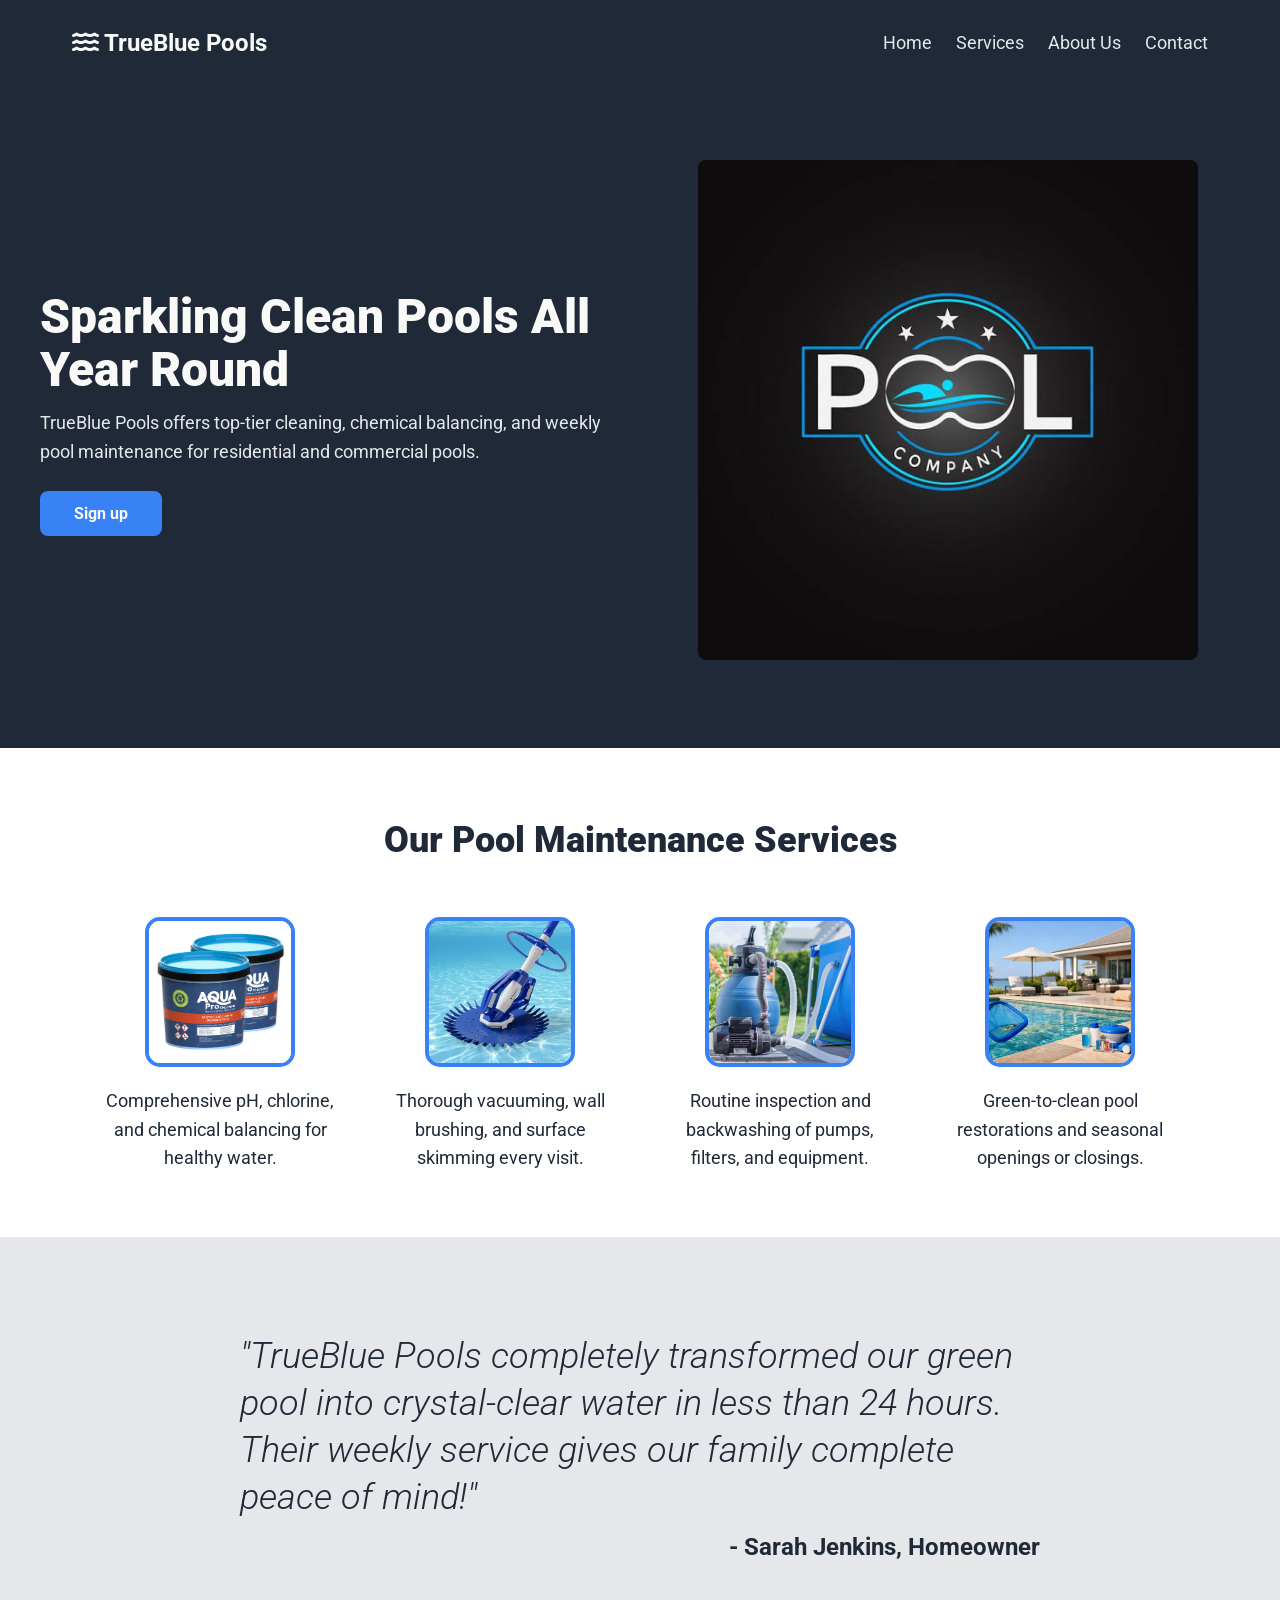
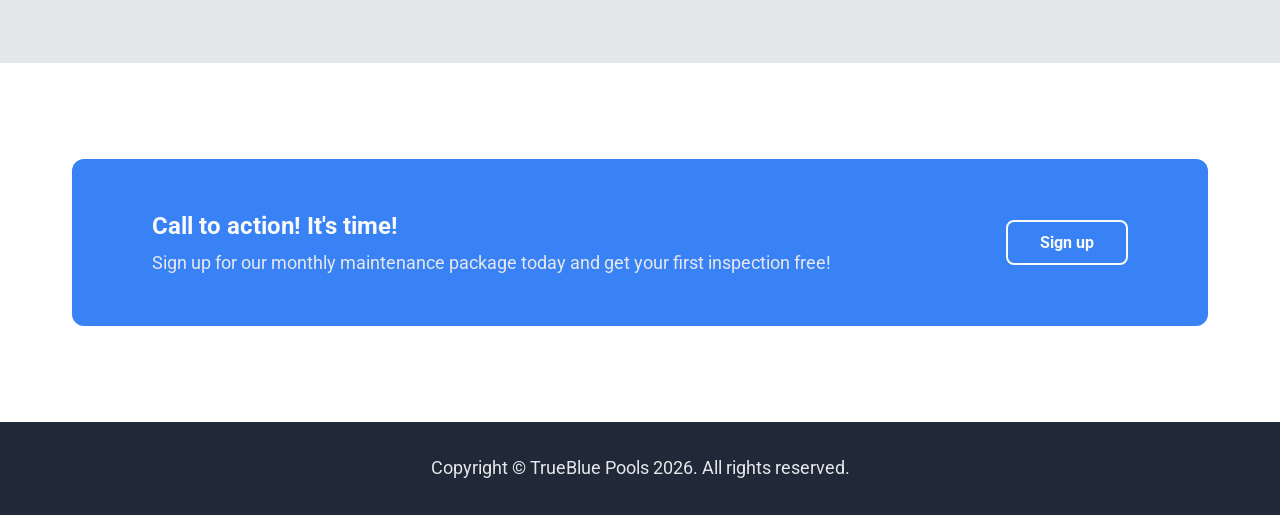
<file: index.html>
<!doctype html>
<html lang="en">
  <head>
    <meta charset="UTF-8">
    <meta name="viewport" content="width=device-width, initial-scale=1.0">
    <title>TrueBlue Pools - Professional Pool Cleaning & Maintenance</title>
    <link rel="preconnect" href="https://fonts.googleapis.com">
    <link rel="preconnect" href="https://fonts.gstatic.com" crossorigin>
    <link
      href="https://fonts.googleapis.com/css2?family=Roboto:ital,wght@0,300;0,400;0,700;0,900;1,300&display=swap"
      rel="stylesheet">
    <link
      rel="stylesheet"
      href="https://cdnjs.cloudflare.com/ajax/libs/font-awesome/6.4.0/css/all.min.css">
    <link rel="stylesheet" href="style.css">
  </head>
  <body class="home-page">
    <header class="header">
      <nav class="nav-container">
        <a href="index.html" class="logo"><i class="fa-solid fa-water"></i> TrueBlue Pools</a>
        <input type="checkbox" id="burger-toggle" class="burger-toggle">
        <label for="burger-toggle" class="burger-label">
          <i class="fa-solid fa-bars"></i>
        </label>
        <div class="nav-menu">
          <ul class="nav-links">
            <li><a href="index.html">Home</a></li>
            <li><a href="services.html">Services</a></li>
            <li><a href="about.html">About Us</a></li>
            <li><a href="contact.html">Contact</a></li>
          </ul>
        </div>
      </nav>
    </header>
    <main>
      <section class="hero-section">
        <article class="hero-container">
          <div class="hero-left">
            <h1 class="hero-title">Sparkling Clean Pools All Year Round</h1>
            <p class="hero-subtitle">
              TrueBlue Pools offers top-tier cleaning, chemical balancing, and
              weekly pool maintenance for residential and commercial pools.
            </p>
            <a href="contact.html" class="btn-primary">Sign up</a>
          </div>
          <figure class="hero-right">
            <picture>
              <source media="(max-width: 576px)" srcset="public/img/Logo.jpg">
              <source media="(max-width: 768px)" srcset="public/img/Logo.jpg">
              <img
                src="public/img/Logo.jpg"
                alt="TrueBlue Pools Logo"
                class="hero-image-placeholder">
            </picture>
          </figure>
        </article>
      </section>
      <section class="info-section">
        <h2 class="info-header">Our Pool Maintenance Services</h2>
        <div class="info-cards-container">
          <article class="info-card">
            <figure class="card-img-wrapper">
              <img
                src="public/img/Pool Chemicals.jpg"
                alt="Pool chemical water testing and balancing">
            </figure>
            <p class="card-text">
              Comprehensive pH, chlorine, and chemical balancing for healthy
              water.
            </p>
          </article>
          <article class="info-card">
            <figure class="card-img-wrapper">
              <img src="public/img/Pool Vacuum.jpg" alt="Pool vacuuming and skimming">
            </figure>
            <p class="card-text">
              Thorough vacuuming, wall brushing, and surface skimming every
              visit.
            </p>
          </article>
          <article class="info-card">
            <figure class="card-img-wrapper">
              <img
                src="public/img/Pool Pump.jpg"
                alt="Pool pump and filtration equipment servicing">
            </figure>
            <p class="card-text">
              Routine inspection and backwashing of pumps, filters, and
              equipment.
            </p>
          </article>
          <article class="info-card">
            <figure class="card-img-wrapper">
              <img
                src="public/img/Seasonal pool cleaning.jpg"
                alt="Seasonal pool opening and green pool recovery">
            </figure>
            <p class="card-text">
              Green-to-clean pool restorations and seasonal openings or
              closings.
            </p>
          </article>
        </div>
      </section>
      <section class="quote-section">
        <aside class="quote-container">
          <blockquote class="quote-text">
            "TrueBlue Pools completely transformed our green pool into
            crystal-clear water in less than 24 hours. Their weekly service
            gives our family complete peace of mind!"
          </blockquote>
          <p class="quote-author">- Sarah Jenkins, Homeowner</p>
        </aside>
      </section>
      <section class="cta-section">
        <aside class="cta-box">
          <div class="cta-text">
            <h3 class="cta-title">Call to action! It's time!</h3>
            <p class="cta-subtitle">
              Sign up for our monthly maintenance package today and get your
              first inspection free!
            </p>
          </div>
          <a href="contact.html" class="btn-primary btn-cta">Sign up</a>
        </aside>
      </section>
    </main>
    <footer class="footer">
      <p>Copyright &copy; TrueBlue Pools 2026. All rights reserved.</p>
    </footer>
  </body>
</html>
</file>
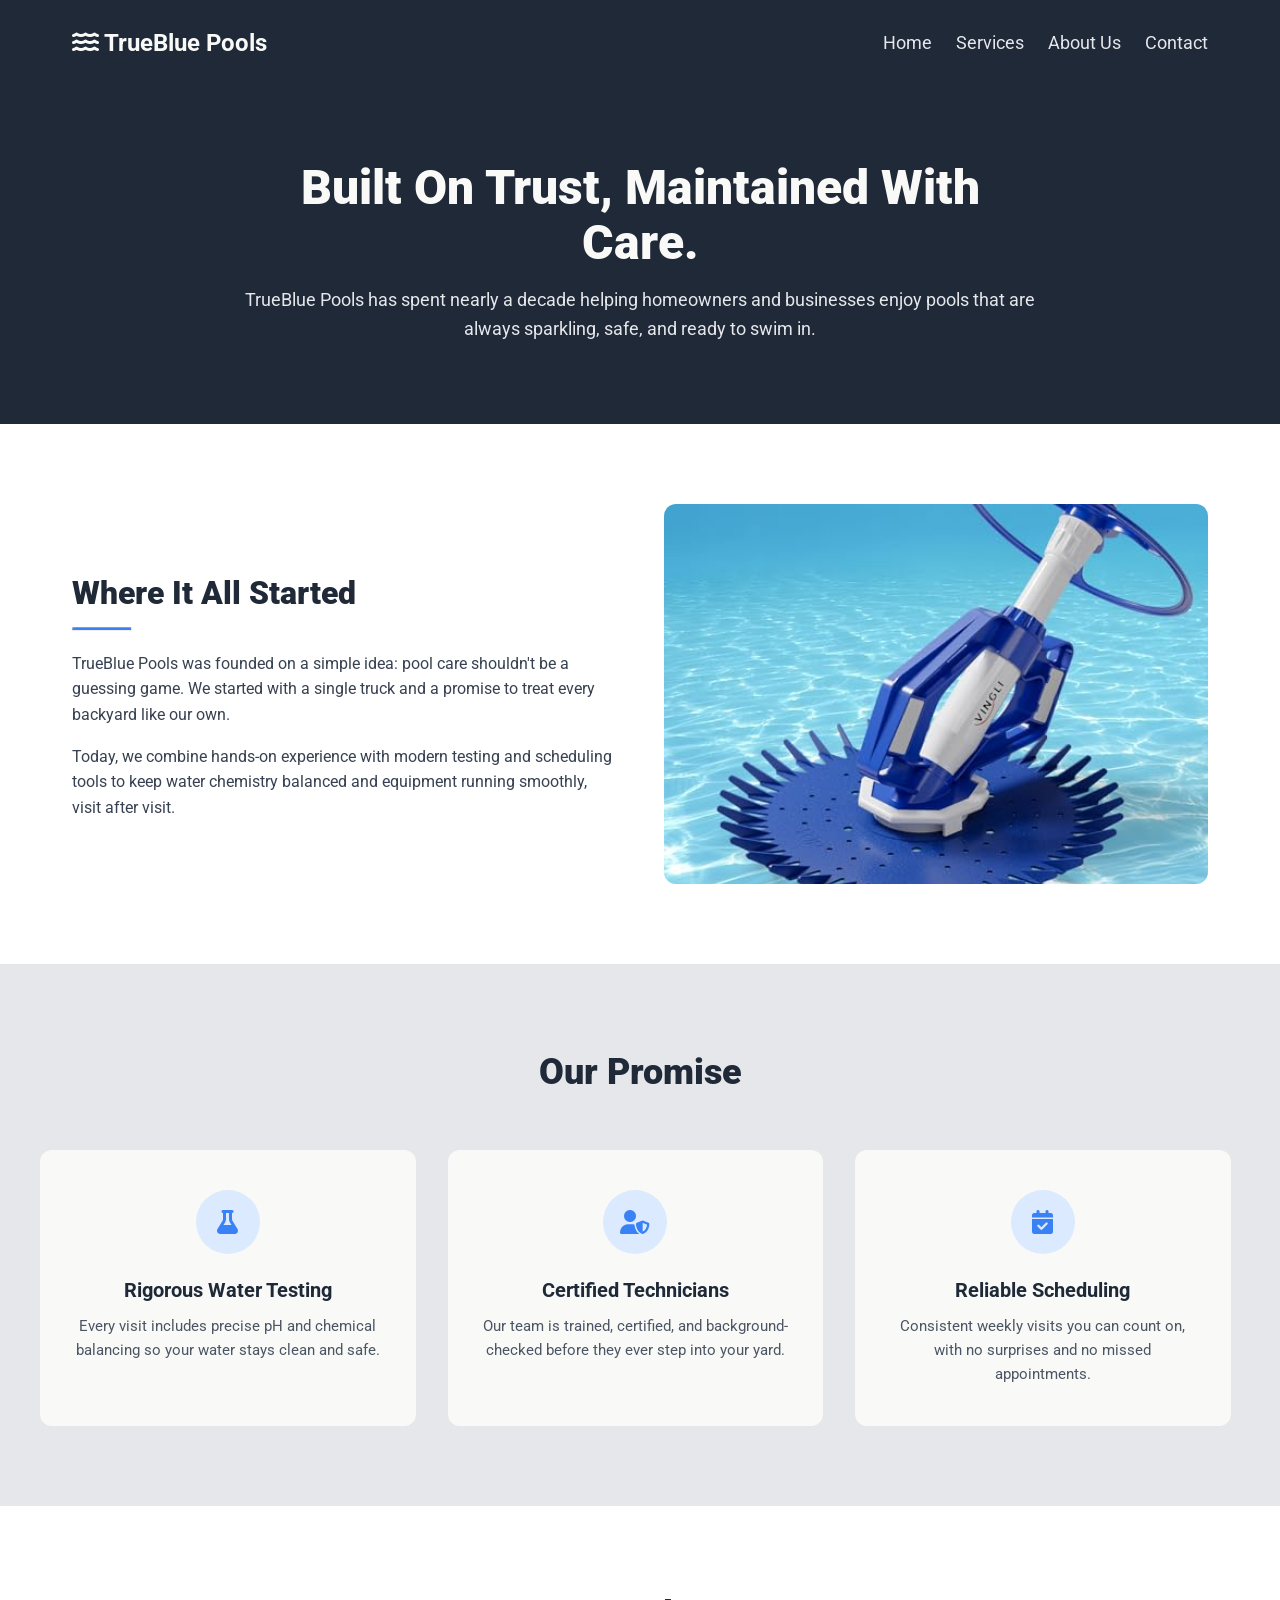
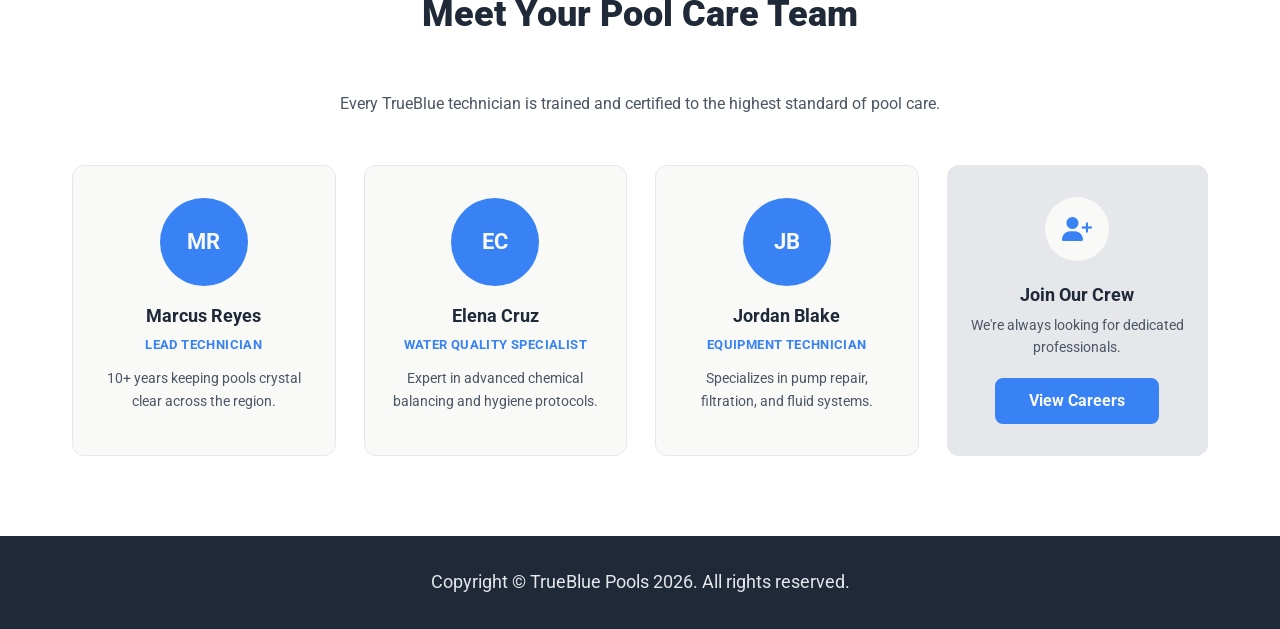
<file: about.html>
<!doctype html>
<html lang="en">
  <head>
    <meta charset="UTF-8">
    <meta name="viewport" content="width=device-width, initial-scale=1.0">
    <title>About Us - TrueBlue Pools</title>
    <link rel="preconnect" href="https://fonts.googleapis.com">
    <link rel="preconnect" href="https://fonts.gstatic.com" crossorigin>
    <link
      href="https://fonts.googleapis.com/css2?family=Roboto:ital,wght@0,300;0,400;0,700;0,900;1,300&display=swap"
      rel="stylesheet">
    <link
      rel="stylesheet"
      href="https://cdnjs.cloudflare.com/ajax/libs/font-awesome/6.4.0/css/all.min.css">
    <link rel="stylesheet" href="style.css">
  </head>
  <body class="about-page">
    <header class="header">
      <nav class="nav-container">
        <a href="index.html" class="logo"><i class="fa-solid fa-water"></i> TrueBlue Pools</a>
        <input type="checkbox" id="burger-toggle" class="burger-toggle">
        <label for="burger-toggle" class="burger-label">
          <i class="fa-solid fa-bars"></i>
        </label>
       <div class="nav-menu">
          <ul class="nav-links">
            <li><a href="index.html">Home</a></li>
            <li><a href="services.html">Services</a></li>
            <li><a href="about.html">About Us</a></li>
            <li><a href="contact.html">Contact</a></li>
          </ul>
        </div>
      </nav>
    </header>
    <main>
      <section class="about-hero">
        <div class="about-hero-container">
          <h1 class="about-hero-title">
            Built On Trust, Maintained With Care.
          </h1>
          <p class="about-hero-subtitle">
            TrueBlue Pools has spent nearly a decade helping homeowners and
            businesses enjoy pools that are always sparkling, safe, and ready to
            swim in.
          </p>
        </div>
      </section>   
      <section class="about-story">
        <div class="about-story-container">
          <div class="about-story-text">
            <h2>Where It All Started</h2>
            <hr/>
            <p>
              TrueBlue Pools was founded on a simple idea: pool care shouldn't
              be a guessing game. We started with a single truck and a promise
              to treat every backyard like our own.
            </p>
            <p>
              Today, we combine hands-on experience with modern testing and
              scheduling tools to keep water chemistry balanced and equipment
              running smoothly, visit after visit.
            </p>
          </div>
          <figure class="about-story-image">
            <img
              src="public/img/Pool Vacuum.jpg"
              alt="TrueBlue Pools technician cleaning a residential pool">
          </figure>
        </div>
      </section>   
      <section class="about-promise">
        <div class="about-promise-container">
          <h2 class="about-section-header">Our Promise</h2>
          <div class="about-promise-cards">
            <article class="about-promise-card">
              <div class="about-promise-icon">
                <i class="fa-solid fa-flask"></i>
              </div>
              <h3>Rigorous Water Testing</h3>
              <p>
                Every visit includes precise pH and chemical balancing so your
                water stays clean and safe.
              </p>
            </article>
            <article class="about-promise-card">
              <div class="about-promise-icon">
                <i class="fa-solid fa-user-shield"></i>
              </div>
              <h3>Certified Technicians</h3>
              <p>
                Our team is trained, certified, and background-checked before
                they ever step into your yard.
              </p>
            </article>
            <article class="about-promise-card">
              <div class="about-promise-icon">
                <i class="fa-solid fa-calendar-check"></i>
              </div>
              <h3>Reliable Scheduling</h3>
              <p>
                Consistent weekly visits you can count on, with no surprises and
                no missed appointments.
              </p>
            </article>
          </div>
        </div>
      </section>   
      <section class="about-team">
        <div class="about-team-container">
          <h2 class="about-section-header">Meet Your Pool Care Team</h2>
          <p class="about-team-subtitle">
            Every TrueBlue technician is trained and certified to the highest
            standard of pool care.
          </p>
          <div class="about-team-flex">
            <article class="about-team-card">
              <div class="about-avatar-placeholder"><span>MR</span></div>
              <h3>Marcus Reyes</h3>
              <p class="about-team-role">Lead Technician</p>
              <p class="about-team-bio">
                10+ years keeping pools crystal clear across the region.
              </p>
            </article>
            <article class="about-team-card">
              <div class="about-avatar-placeholder"><span>EC</span></div>
              <h3>Elena Cruz</h3>
              <p class="about-team-role">Water Quality Specialist</p>
              <p class="about-team-bio">
                Expert in advanced chemical balancing and hygiene protocols.
              </p>
            </article>
            <article class="about-team-card">
              <div class="about-avatar-placeholder"><span>JB</span></div>
              <h3>Jordan Blake</h3>
              <p class="about-team-role">Equipment Technician</p>
              <p class="about-team-bio">
                Specializes in pump repair, filtration, and fluid systems.
              </p>
            </article>
            <section class="about-team-card about-team-cta">
              <div class="about-promise-icon">
                <i class="fa-solid fa-user-plus"></i>
              </div>
              <h3>Join Our Crew</h3>
              <p>We're always looking for dedicated professionals.</p>
              <a href="error.html" class="btn-primary">View Careers</a>
            </section>
          </div>
        </div>
      </section>
    </main>
    <footer class="footer">
      <p>Copyright &copy; TrueBlue Pools 2026. All rights reserved.</p>
    </footer>
  </body>
</html>
</file>
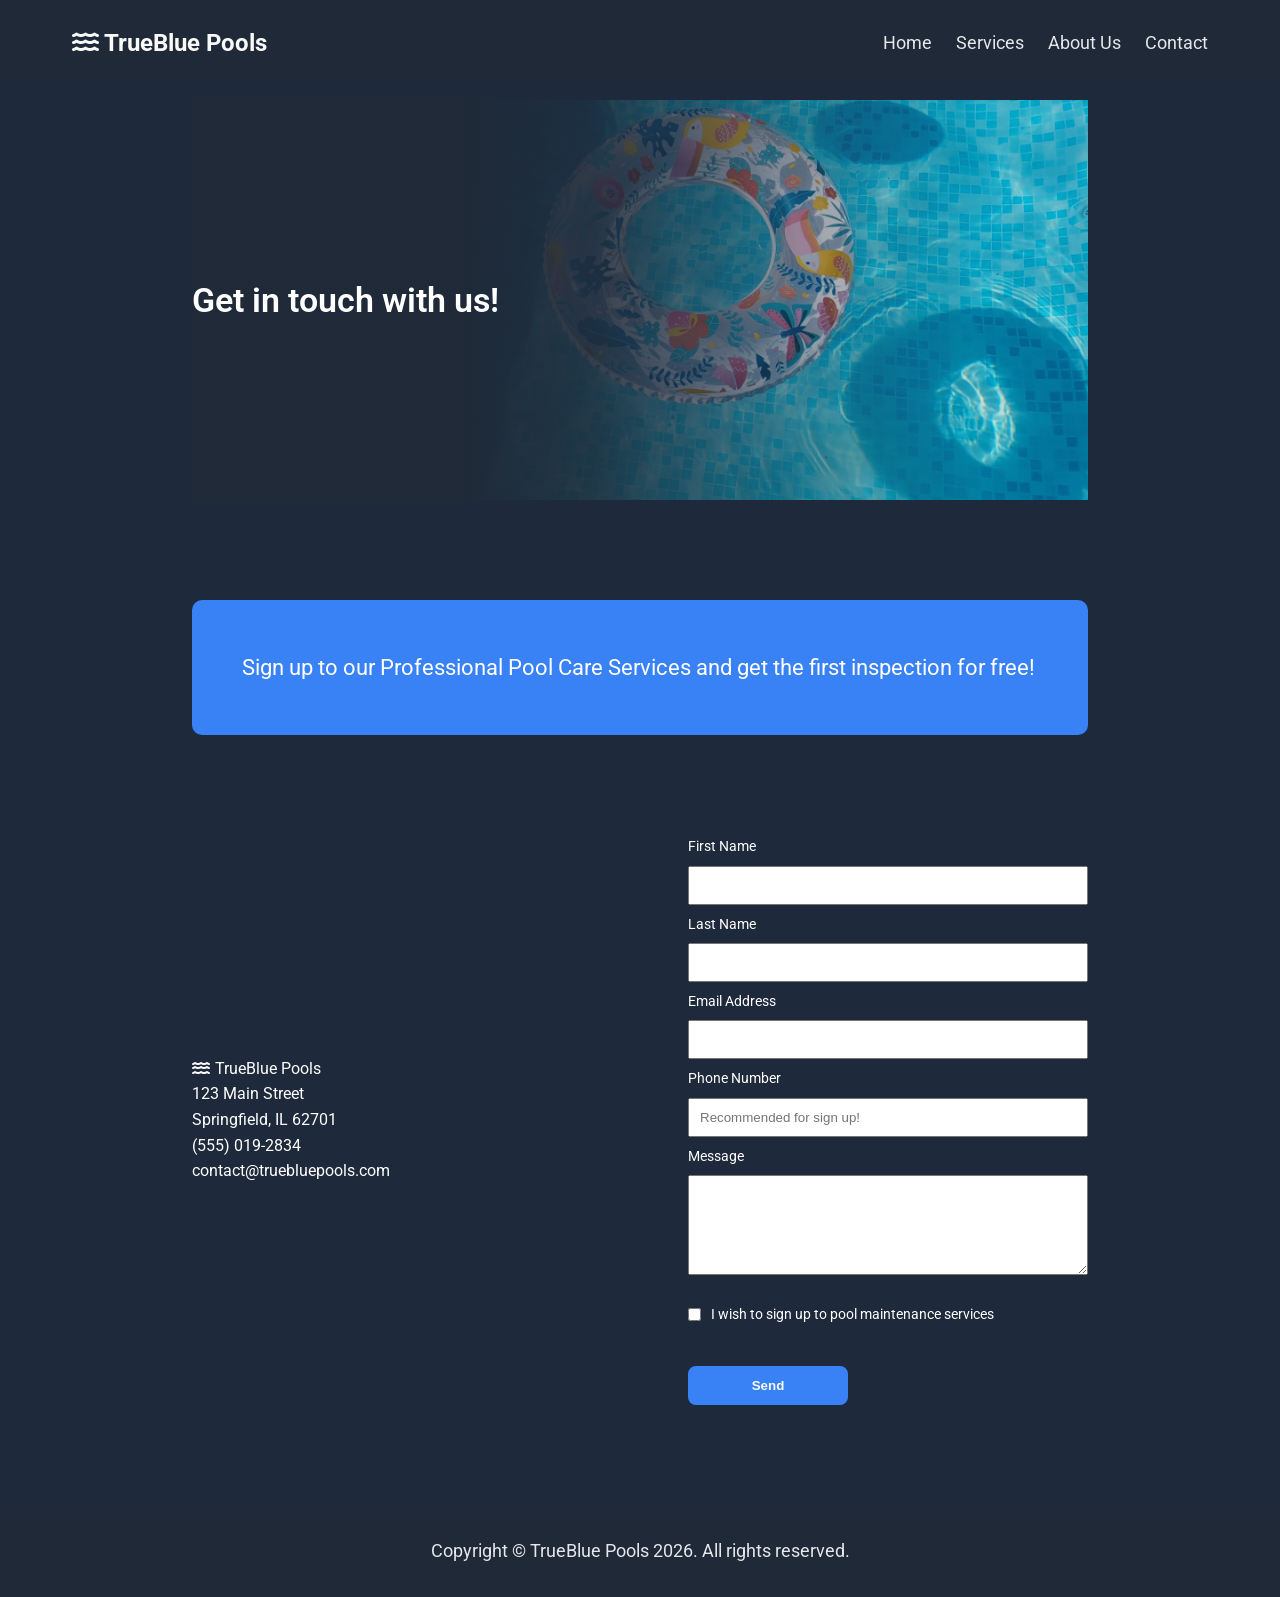
<file: contact.html>
<!doctype html>
<html lang="en">
  <head>
    <meta charset="UTF-8">
    <meta name="viewport" content="width=device-width, initial-scale=1.0">
    <title>TrueBlue Pools - Professional Pool Cleaning & Maintenance</title>
    <link rel="preconnect" href="https://fonts.googleapis.com">
    <link rel="preconnect" href="https://fonts.gstatic.com" crossorigin>
    <link href="https://fonts.googleapis.com/css2?family=Roboto:ital,wght@0,300;0,400;0,700;0,900;1,300&display=swap"
      rel="stylesheet">
    <link
      rel="stylesheet"
      href="https://cdnjs.cloudflare.com/ajax/libs/font-awesome/6.4.0/css/all.min.css">
    <link rel="stylesheet" href="style.css">
  </head>
  <body class="contact-page">
    <header class="header">
      <nav class="nav-container">
        <a href="index.html" class="logo"><i class="fa-solid fa-water"></i> TrueBlue Pools</a>
        <input type="checkbox" id="burger-toggle" class="burger-toggle">
        <label for="burger-toggle" class="burger-label">
          <i class="fa-solid fa-bars"></i>
        </label>
        <div class="nav-menu">
          <ul class="nav-links">
            <li><a href="index.html">Home</a></li>
            <li><a href="services.html">Services</a></li>
            <li><a href="about.html">About Us</a></li>
            <li><a href="contact.html">Contact</a></li>
          </ul>
        </div>
      </nav>
    </header>
    <main>
      <section class="contact-hero">
        <picture class="contact-bgpicture"></picture>
        <div class="contact-picture-mask"></div>
        <div class="contact-left">
          <h2 class="contact-title">Get in touch with us!</h2>
      </section>
      <section class="contact-information">
        <div class="contact-signup">
            <span>Sign up to our Professional Pool Care Services and get the first
              inspection for free!</span>
        </div>
      </section>
      <section class="contact-panels">
        <address class="contact-details">
          <span><i class="fa-solid fa-water"></i>TrueBlue Pools</span>
          <span>123 Main Street</span>
          <span>Springfield, IL 62701</span>
          <span>(555) 019-2834</span>
          <span>contact@truebluepools.com</span>
        </address>
        <div class="contact-formArea">
          <form id="contact-form">
            <label for="firstName">First Name</label>
            <input
              type="text"
              name="firstName"
              id="firstName"
              required
              maxlength="40">
            <label for="lastName">Last Name</label>
            <input
              type="text"
              name="lastName"
              id="lastName"
              required
              maxlength="40">
            <label for="emailAddress">Email Address</label>
            <input
              type="email"
              name="emailAddress"
              id="emailAddress"
              required
              maxlength="50">
            <label for="phoneNumber">Phone Number</label>
            <input
              type="tel"
              name="phoneNumber"
              id="phoneNumber"
              maxlength="20"
              placeholder="Recommended for sign up!">
            <label for="message">Message</label>
            <textarea
              name="message"
              id="message"
              required
              maxlength="255"
              form="contact-form">
            </textarea>
            <p class="contact-form-checkbox">
              <label for="isSignup">I wish to sign up to pool maintenance services</label>
              <input
                type="checkbox"
                name="isSignup"
                id="isSignup"
                maxlength="255">
            </p>
          </form>
          <button type="submit" class="contact-form-button">Send</button>
        </div>
      </section>
    </main>
    <footer class="footer">
      <p>Copyright &copy; TrueBlue Pools 2026. All rights reserved.</p>
    </footer>
  </body>
</html>
</file>
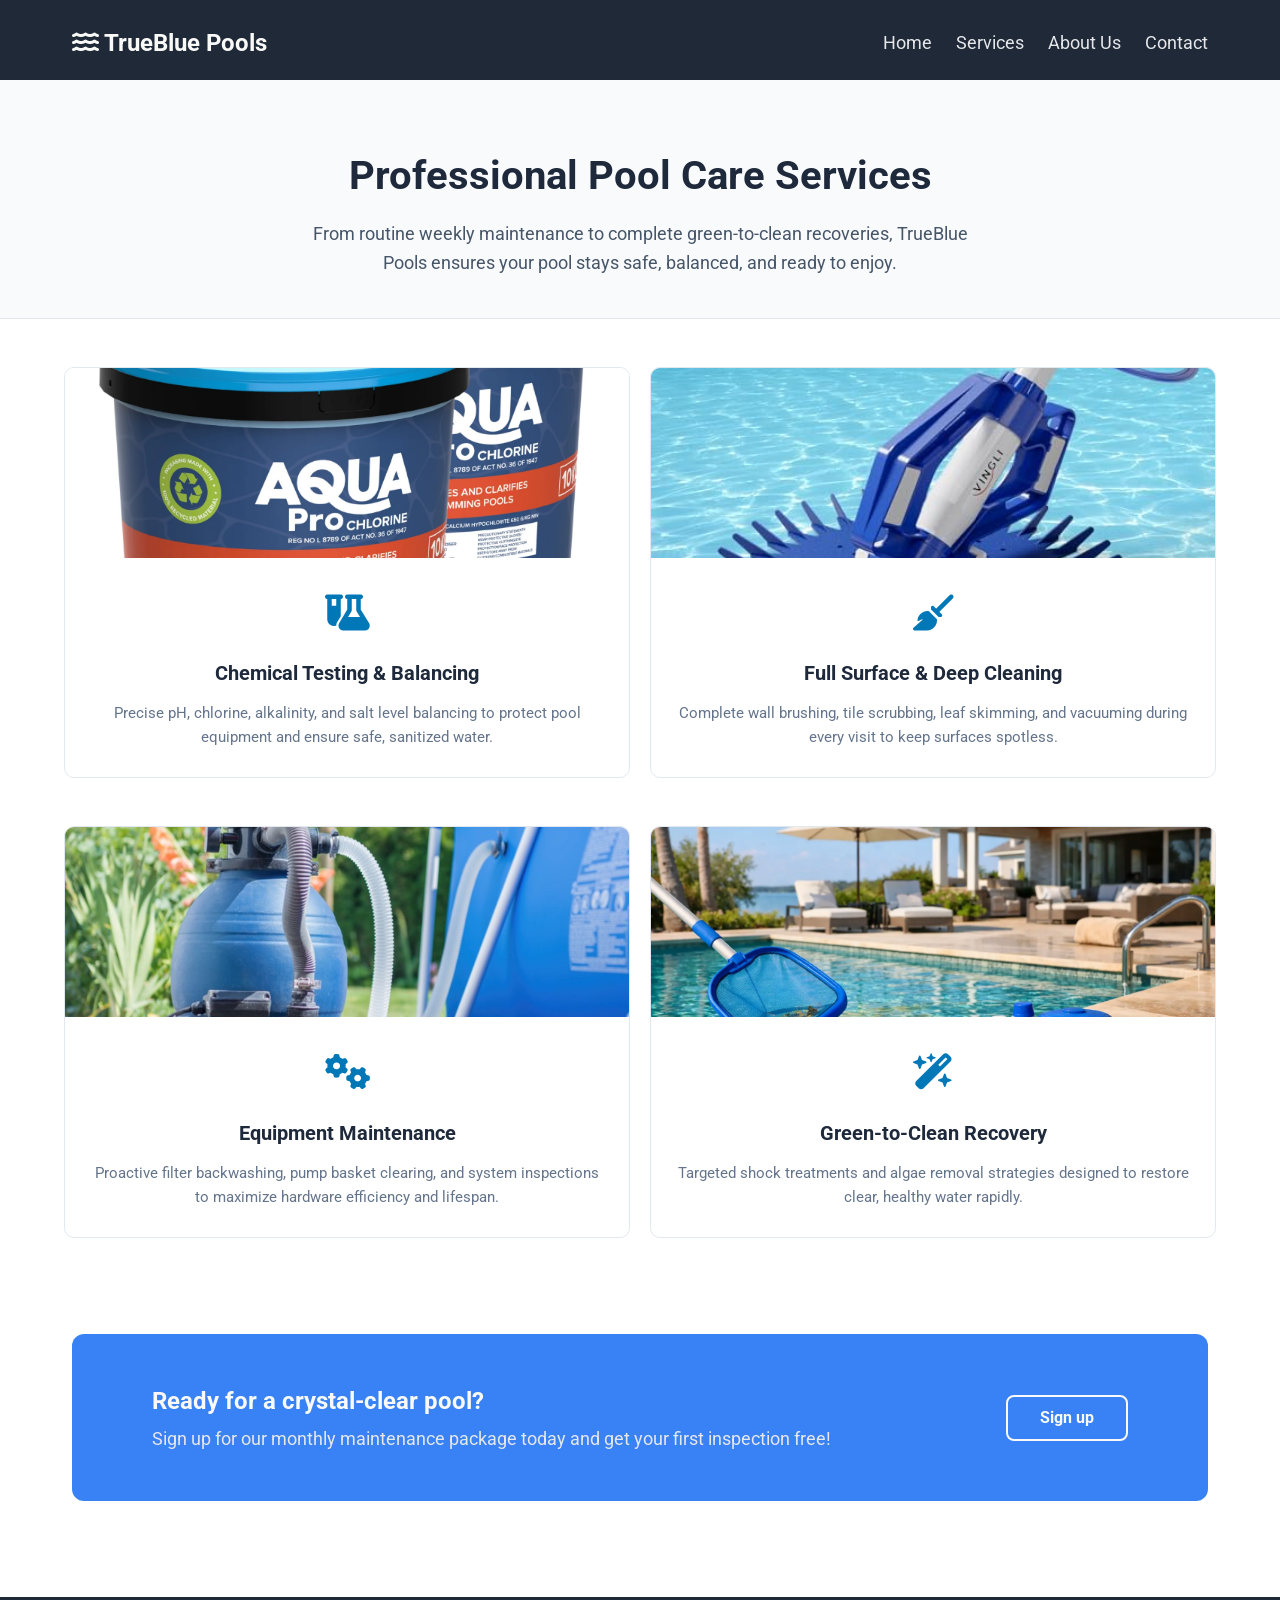
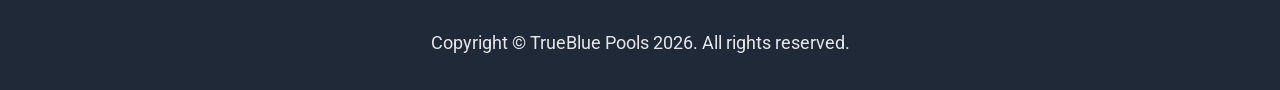
<file: services.html>
<!DOCTYPE html>
<html lang="en">
<head>
    <meta charset="UTF-8">
    <meta name="viewport" content="width=device-width, initial-scale=1.0">
    <title>Our Services - TrueBlue Pools</title>
    <link rel="preconnect" href="https://fonts.googleapis.com">
    <link rel="preconnect" href="https://fonts.gstatic.com" crossorigin>
    <link href="https://fonts.googleapis.com/css2?family=Roboto:ital,wght@0,300;0,400;0,700;0,900;1,300&display=swap" rel="stylesheet">
    <link rel="stylesheet" href="https://cdnjs.cloudflare.com/ajax/libs/font-awesome/6.4.0/css/all.min.css">
    <link rel="stylesheet" href="style.css">
</head>
<body class="services-page-body">
    <header class="header">
        <nav class="nav-container">
            <a href="index.html" class="logo"><i class="fa-solid fa-water"></i> TrueBlue Pools</a>
            <input type="checkbox" id="burger-toggle-services" class="burger-toggle">
            <label for="burger-toggle-services" class="burger-label">
                <i class="fa-solid fa-bars"></i>
            </label>
            <div class="nav-menu">
                <ul class="nav-links">
                    <li><a href="index.html">Home</a></li>
                    <li><a href="services.html" class="active">Services</a></li>
                    <li><a href="about.html">About Us</a></li>
                    <li><a href="contact.html">Contact</a></li>
                </ul>
            </div>
        </nav>
    </header>
    <main>
        <section class="services-hero">
            <h1>Professional Pool Care Services</h1>
            <p>From routine weekly maintenance to complete green-to-clean recoveries, TrueBlue Pools ensures your pool stays safe, balanced, and ready to enjoy.</p>
        </section>
        <section class="services-container">
            <article class="services-card">
                <figure class="services-card-img-wrapper">
                    <img src="public/img/Pool Chemicals.jpg" alt="Pool chemical water testing and balancing">
                </figure>
                <div class="services-card-content">
                    <div class="services-card-icon"><i class="fa-solid fa-flask-vial"></i></div>
                    <h3>Chemical Testing & Balancing</h3>
                    <p>Precise pH, chlorine, alkalinity, and salt level balancing to protect pool equipment and ensure safe, sanitized water.</p>
                </div>
            </article>
            <article class="services-card">
                <figure class="services-card-img-wrapper">
                    <img src="public/img/Pool Vacuum.jpg" alt="Pool vacuuming and skimming">
                </figure>
                <div class="services-card-content">
                    <div class="services-card-icon"><i class="fa-solid fa-broom"></i></div>
                    <h3>Full Surface & Deep Cleaning</h3>
                    <p>Complete wall brushing, tile scrubbing, leaf skimming, and vacuuming during every visit to keep surfaces spotless.</p>
                </div>
            </article>
        </section>
        <section class="services-container">
            <article class="services-card">
                <figure class="services-card-img-wrapper">
                    <img src="public/img/Pool Pump.jpg" alt="Pool pump and filtration equipment servicing">
                </figure>
                <div class="services-card-content">
                    <div class="services-card-icon"><i class="fa-solid fa-gears"></i></div>
                    <h3>Equipment Maintenance</h3>
                    <p>Proactive filter backwashing, pump basket clearing, and system inspections to maximize hardware efficiency and lifespan.</p>
                </div>
            </article>
            <article class="services-card">
                <figure class="services-card-img-wrapper">
                    <img src="public/img/Seasonal pool cleaning.jpg" alt="Seasonal pool opening and green pool recovery">
                </figure>
                <div class="services-card-content">
                    <div class="services-card-icon"><i class="fa-solid fa-wand-magic-sparkles"></i></div>
                    <h3>Green-to-Clean Recovery</h3>
                    <p>Targeted shock treatments and algae removal strategies designed to restore clear, healthy water rapidly.</p>
                </div>
            </article>
        </section>
        <section class="cta-section">
            <div class="cta-box">
                <div class="cta-text">
                    <h3 class="cta-title">Ready for a crystal-clear pool?</h3>
                    <p class="cta-subtitle">Sign up for our monthly maintenance package today and get your first inspection free!</p>
                </div>
                <a href="contact.html" class="btn-primary btn-cta">Sign up</a>
            </div>
        </section>
    </main>
    <footer class="footer">
        <p>Copyright &copy; TrueBlue Pools 2026. All rights reserved.</p>
    </footer>
</body>
</html>
</file>
<file: style.css>
* {
  box-sizing: border-box;
  margin: 0;
  padding: 0;
}

body {
  font-family: "Roboto", sans-serif;
  line-height: 1.6;
  color: #1f2937;
}

.header {
  background-color: #1f2937;
  color: #f9faf8;
  position: fixed;
  height: 80px;
  width: 100%;
  z-index: 10;
}

.nav-container {
  display: flex;
  justify-content: space-between;
  align-items: center;
  max-width: 1200px;
  margin: 0 auto;
  padding: 1.5rem 2rem;
  position: relative;
}

.logo {
  font-size: 24px;
  font-weight: 700;
  color: #f9faf8;
  text-decoration: none;
}

.burger-toggle {
  display: none;
}

.burger-label {
  display: none;
  font-size: 1.5rem;
  color: #f9faf8;
  cursor: pointer;
}

.nav-links {
  display: flex;
  list-style: none;
  gap: 1.5rem;
}

.nav-links a {
  color: #e5e7eb;
  font-size: 18px;
  text-decoration: none;
  transition: color 0.3s ease;
}

.nav-links a:hover {
  color: #3882f6;
}

.btn-primary {
  display: inline-block;
  background-color: #3882f6;
  color: #f9faf8;
  padding: 0.5rem 2rem;
  border-radius: 8px;
  text-decoration: none;
  font-weight: 700;
  border: 2px solid #3882f6;
  transition: background-color 0.3s ease;
}

.btn-primary:hover {
  background-color: #2563eb;
}

.footer {
  background-color: #1f2937;
  color: #e5e7eb;
  text-align: center;
  padding: 2rem 0;
  margin-top: 3rem;
  font-size: 18px;
}

.home-page .hero-section {
  background-color: #1f2937;
  color: #f9faf8;
  padding: 5rem 2rem;
}

.home-page .hero-container {
  max-width: 1200px;
  margin: 0 auto;
  display: flex;
  align-items: center;
  justify-content: space-between;
  gap: 2rem;
}

.home-page .hero-left {
  flex: 1;
}

.home-page .hero-title {
  font-size: 48px;
  font-weight: 900;
  color: #f9faf8;
  line-height: 1.1;
  margin-bottom: 0.75rem;
}

.home-page .hero-subtitle {
  font-size: 18px;
  color: #e5e7eb;
  margin-bottom: 1.5rem;
}

.home-page .hero-right {
  flex: 1;
  display: flex;
  justify-content: center;
}

.home-page .hero-image-placeholder {
  width: 100%;
  max-width: 500px;
  height: auto;
  object-fit: cover;
  border-radius: 8px;
}

.home-page .info-section {
  max-width: 1200px;
  margin: 4rem auto;
  padding: 0 2rem;
}

.home-page .info-header {
  text-align: center;
  font-size: 36px;
  font-weight: 900;
  color: #1f2937;
  margin-bottom: 3rem;
}

.home-page .info-cards-container {
  display: flex;
  flex-wrap: wrap;
  justify-content: center;
  gap: 2.5rem;
}

.home-page .info-card {
  flex: 1 1 200px;
  max-width: 240px;
  display: flex;
  flex-direction: column;
  align-items: center;
  text-align: center;
}

.home-page .card-img-wrapper img {
  width: 150px;
  height: 150px;
  object-fit: cover;
  border-radius: 15px;
  border: 4px solid #3882f6;
  margin-bottom: 0.75rem;
}

.home-page .card-text {
  font-size: 18px;
  color: #1f2937;
}

.home-page .quote-section {
  background-color: #e5e7eb;
  padding: 6rem 2rem;
  display: flex;
  justify-content: center;
}

.home-page .quote-container {
  max-width: 800px;
  width: 100%;
}

.home-page .quote-text {
  font-size: 36px;
  font-weight: 300;
  font-style: italic;
  color: #1f2937;
  line-height: 1.3;
}

.home-page .quote-author {
  text-align: right;
  font-size: 24px;
  font-weight: 700;
  color: #1f2937;
  margin-top: 0.5rem;
}

.home-page .cta-section {
  max-width: 1200px;
  margin: 6rem auto;
  padding: 0 2rem;
}

.home-page .cta-box {
  background-color: #3882f6;
  color: #f9faf8;
  border-radius: 12px;
  padding: 3rem 5rem;
  display: flex;
  justify-content: space-between;
  align-items: center;
}

.home-page .cta-title {
  font-size: 24px;
  font-weight: 700;
  margin-bottom: 0.25rem;
}

.home-page .cta-subtitle {
  font-size: 18px;
  color: #e5e7eb;
}

.home-page .btn-cta {
  border: 2px solid #f9faf8;
}

.services-hero {
  text-align: center;
  padding: 4rem 1.5rem 2.5rem 1.5rem;
  background-color: #f8fafc;
  border-bottom: 1px solid #e2e8f0;
}

.services-hero h1 {
  font-size: 2.5rem;
  margin-bottom: 0.75rem;
  color: #1e293b;
  font-family: "Roboto", sans-serif;
  font-weight: 700;
}

.services-hero p {
  font-size: 1.125rem;
  color: #475569;
  max-width: 680px;
  margin: 0 auto;
  font-family: "Roboto", sans-serif;
  line-height: 1.6;
}

.services-container {
  max-width: 1200px;
  margin: 3rem auto;
  padding: 0 1.5rem;
  display: flex;
  gap: 20px;
}

.services-card {
  background: #ffffff;
  border: 1px solid #e2e8f0;
  border-radius: 10px;
  overflow: hidden;
  transition:
    transform 0.25s ease,
    box-shadow 0.25s ease,
    border-color 0.25s ease;
  flex: 0.5;
  display: flex;
  flex-direction: column;
}

.services-card:hover {
  transform: translateY(-5px);
  box-shadow: 0 12px 24px rgba(0, 119, 182, 0.12);
  border-color: #0077b6;
}

.services-card-img-wrapper {
  width: 100%;
  height: 190px;
  overflow: hidden;
  background-color: #e2e8f0;
}

.services-card-img-wrapper img {
  width: 100%;
  height: 100%;
  object-fit: cover;
  transition: transform 0.3s ease;
}

.services-card:hover .services-card-img-wrapper img {
  transform: scale(1.04);
}

.services-card-content {
  padding: 1.75rem 1.5rem;
  text-align: center;
  flex-grow: 1;
}

.services-card-icon {
  font-size: 2.25rem;
  color: #0077b6;
  margin-bottom: 0.85rem;
}

.services-card h3 {
  font-size: 1.25rem;
  margin-bottom: 0.75rem;
  color: #1e293b;
  font-family: "Roboto", sans-serif;
  font-weight: 700;
}

.services-card p {
  color: #64748b;
  line-height: 1.6;
  font-size: 0.95rem;
  font-family: "Roboto", sans-serif;
}

.services-page-body main .cta-section {
  max-width: 1200px;
  margin: 6rem auto;
  padding: 0 2rem;
}

.services-page-body main .cta-box {
  background-color: #3882f6;
  color: #f9faf8;
  border-radius: 12px;
  padding: 3rem 5rem;
  display: flex;
  justify-content: space-between;
  align-items: center;
}

.services-page-body main .cta-title {
  font-size: 24px;
  font-weight: 700;
  margin-bottom: 0.25rem;
}

.services-page-body main .cta-subtitle {
  font-size: 18px;
  color: #e5e7eb;
}

.services-page-body main .btn-cta {
  border: 2px solid #f9faf8;
}
main {
  padding-top: 80px;
}

.contact-page main {
  display: flex;
  flex-direction: column;
  gap: 100px;
  background-color: #1e293b;
  color: white;
  padding: 100px 15vw;
  font-family: "Roboto", sans-serif;
}

.contact-page .contact-hero {
  display: block;
  position: relative;
}

.contact-page .contact-bgpicture {
  inset: 0;
  position: absolute;
  background-size: cover;
  background-position: 75%;
  background-image: url("public/img/contact-pool.jpg");
  transform: scaleX(-1);
}
.contact-page .contact-picture-mask {
  position: absolute;
  inset: 0;
  background: linear-gradient(
    90deg,
    hsla(215, 28%, 17%) 30%,
    hsla(215, 28%, 17%, 0.897) 45%,
    hsla(215, 28%, 17%, 0.36) 73%,
    hsla(0, 15%, 5%, 0.145) 88%
  );
}
.contact-page .contact-left {
  position: relative;
  display: flex;
  align-items: center;
  height: 400px;
}

.contact-page .contact-title {
  font-size: 34px;
  font-weight: 600;
}

.contact-page .contact-signup {
  display: block;
  position: relative;
  background-color: #3882f6;
  color: white;
  border-radius: 10px;
  padding: 50px;
  font-size: 22px;
  align-self: flex-start;
}
.contact-page .contact-panels {
  display: flex;
  gap: 20px;
  padding: 0;
}
.contact-page .contact-details {
  display: flex;
  flex-direction: column;
  align-self: center;
  max-width: 800px;
  font-style: normal;
  flex: 1;
}
.contact-page .contact-panels .contact-details > span > i {
  margin-right: 5px;
}
.contact-page .contact-formArea {
  display: flex;
  flex-direction: column;
  max-width: 400px;
  gap: 20px;
  flex: 1;
}

.contact-page #contact-form {
  display: flex;
  flex-direction: column;
  gap: 8px;
  font-size: 14px;
}
.contact-page #contact-form > input {
  padding: 10px;
}

.contact-page #contact-form > textarea {
  padding: 10px;
  height: 100px;
}

.contact-page #contact-form .contact-form-checkbox {
  display: flex;
  flex-direction: row-reverse;
  justify-content: flex-end;
  align-items: center;
  gap: 10px;
  padding: 20px 0;
}
.contact-page .contact-form-button {
  width: 160px;
  padding: 10px 20px;
  cursor: pointer;
  background-color: #3882f6;
  color: #f9faf8;
  border-radius: 8px;
  text-decoration: none;
  font-weight: 700;
  border: 2px solid #3882f6;
  transition: background-color 0.3s ease;
}
.contact-page .contact-form-button:hover {
  background-color: #2563eb;
}
.contact-page .footer {
  margin: 0;
}

.about-page .about-hero {
  background-color: #1f2937;
  color: #f9faf8;
  padding: 5rem 2rem;
  text-align: center;
}

.about-page .about-hero-container {
  max-width: 800px;
  margin: 0 auto;
}

.about-page .about-hero-title {
  font-size: 48px;
  font-weight: 900;
  line-height: 1.15;
  margin-bottom: 1rem;
  color: #f9faf8;
}

.about-page .about-hero-subtitle {
  font-size: 18px;
  color: #e5e7eb;
}

.about-page .about-story {
  max-width: 1200px;
  margin: 5rem auto;
  padding: 0 2rem;
}

.about-page .about-story-container {
  display: flex;
  align-items: center;
  gap: 3rem;
}

.about-page .about-story-text {
  flex: 1;
}

.about-page .about-story-text h2 {
  font-size: 32px;
  font-weight: 900;
  color: #1f2937;
  margin-bottom: 0.5rem;
}
hr {
  display: block;
  width: 60px;
  height: 4px;
  background-color: #3882f6;
  border-radius: 2px;
  margin-bottom: 1.25rem;
}

.about-page .about-story-text p {
  font-size: 16px;
  color: #374151;
  margin-bottom: 1rem;
}

.about-page .about-story-text p:last-child {
  margin-bottom: 0;
}

.about-page .about-story-image {
  flex: 1;
}

.about-page .about-story-image img {
  width: 100%;
  height: 380px;
  object-fit: cover;
  border-radius: 12px;
  display: block;
}

.about-page .about-promise {
  background-color: #e5e7eb;
  padding: 5rem 2rem;
}

.about-page .about-promise-container {
  max-width: 1200px;
  margin: 0 auto;
}

.about-page .about-section-header {
  text-align: center;
  font-size: 36px;
  font-weight: 900;
  color: #1f2937;
  margin-bottom: 3rem;
}

.about-page .about-promise-cards {
  display: flex;
  gap: 2rem;
}

.about-page .about-promise-card {
  background-color: #f9faf8;
  border-radius: 12px;
  padding: 2.5rem 2rem;
  text-align: center;
  flex: 0.33;
}

.about-page .about-promise-icon {
  width: 64px;
  height: 64px;
  border-radius: 50%;
  background-color: #dbeafe;
  color: #3882f6;
  font-size: 24px;
  display: flex;
  align-items: center;
  justify-content: center;
  margin: 0 auto 1.25rem;
}

.about-page .about-promise-card h3 {
  font-size: 20px;
  font-weight: 700;
  color: #1f2937;
  margin-bottom: 0.5rem;
}

.about-page .about-promise-card p {
  font-size: 15px;
  color: #4b5563;
}

.about-page .about-team {
  max-width: 1200px;
  margin: 5rem auto;
  padding: 0 2rem;
  text-align: center;
}

.about-page .about-team-subtitle {
  font-size: 16px;
  color: #4b5563;
  max-width: 600px;
  margin: 0 auto 3rem;
}

.about-page .about-team-flex {
  display: flex;
  gap: 1.75rem;
}

.about-page .about-team-card {
  background-color: #f9faf8;
  border: 1px solid #e5e7eb;
  border-radius: 12px;
  padding: 2rem 1.5rem;
  text-align: center;
  flex: 0.25;
}

.about-page .about-avatar-placeholder {
  width: 88px;
  height: 88px;
  border-radius: 50%;
  background-color: #3882f6;
  color: #f9faf8;
  font-size: 22px;
  font-weight: 700;
  display: flex;
  align-items: center;
  justify-content: center;
  margin: 0 auto 1rem;
}

.about-page .about-team-card h3 {
  font-size: 18px;
  font-weight: 700;
  color: #1f2937;
  margin-bottom: 0.25rem;
}

.about-page .about-team-role {
  font-size: 13px;
  font-weight: 700;
  color: #3882f6;
  text-transform: uppercase;
  letter-spacing: 0.03em;
  margin-bottom: 0.75rem;
}

.about-page .about-team-bio {
  font-size: 14px;
  color: #4b5563;
}

.about-page .about-team-cta {
  display: flex;
  flex-direction: column;
  align-items: center;
  justify-content: center;
  background-color: #e5e7eb;
  border: none;
}

.about-page .about-team-cta .about-promise-icon {
  background-color: #f9faf8;
}

.about-page .about-team-cta p {
  font-size: 14px;
  color: #4b5563;
  margin-bottom: 1.25rem;
}

.error-page {
  background-color: #1f2937;
}
.error-page main {
  display: flex;
  flex-direction: column;
  min-height: 60vh;
}

.error-page .error-hero {
  background-color: #1f2937;
  color: #f9faf8;
  width: 100%;
  display: flex;
  align-items: center;
  justify-content: center;
  padding: 6rem 2rem;
}

.error-page .error-container {
  max-width: 560px;
  text-align: center;
}

.error-page .error-icon {
  font-size: 44px;
  color: #3882f6;
  margin-bottom: 1rem;
}

.error-page .error-code {
  font-size: 96px;
  font-weight: 900;
  color: #f9faf8;
  line-height: 1;
  margin-bottom: 0.5rem;
}

.error-page .error-title {
  font-size: 32px;
  font-weight: 900;
  color: #f9faf8;
  margin-bottom: 0.75rem;
}

.error-page .error-subtitle {
  font-size: 18px;
  color: #e5e7eb;
  margin-bottom: 2rem;
}

.error-page .footer {
  margin-top: 0;
}
@media (max-width: 992px) {
  .about-page .about-team-flex {
    flex-wrap: wrap;
  }

.about-page .about-team-card {
  min-width: 300px;
  flex: 1;
}
  .about-page .about-hero-title {
    font-size: 36px;
  }

  .error-page .error-code {
    font-size: 72px;
  }

  .error-page .error-title {
    font-size: 26px;
  }
}

@media (max-width: 768px) {
  .burger-label {
    display: block;
  }

  .nav-menu {
    display: none;
    position: absolute;
    top: 100%;
    left: 0;
    width: 100%;
    background-color: #1f2937;
    padding: 1rem 0;
    z-index: 10;
  }

  .nav-links {
    flex-direction: column;
    align-items: center;
    gap: 1rem;
  }

  .burger-toggle:checked ~ .nav-menu {
    display: block;
  }

  .home-page .hero-container {
    flex-direction: column;
    text-align: center;
  }

  .home-page .cta-box {
    flex-direction: column;
    gap: 1.5rem;
    text-align: center;
    padding: 2rem;
  }

  .services-container {
    flex-direction: column;
  }
  .services-page-body main .cta-box {
    flex-direction: column;
    gap: 1.5rem;
    text-align: center;
    padding: 2rem !important;
  }
  .home-page .quote-text {
    font-size: 24px;
  }

  .contact-page main {
    padding: 100px 7vw;
  }
  .contact-page .contact-section {
    gap: 40px;
    background-color: #1e293b;
    color: white;
    padding: 40px 8vw;
    font-family: "Roboto", sans-serif;
  }
  .contact-page .contact-picture-mask {
    background: linear-gradient(
      180deg,
      hsla(215, 28%, 17%) 20%,
      hsla(215, 28%, 17%, 0.737) 33%,
      hsla(215, 28%, 17%, 0.85) 45%,
      hsla(215, 28%, 17%, 0.737) 63%,
      hsla(215, 28%, 17%) 80%
    );
  }
  .contact-page .contact-bgpicture {
    background-position: 45%;
  }

  .contact-page .contact-title {
    font-size: 24px;
    margin: 0 auto;
  }

  .contact-page .contact-signup {
    background-color: #3882f6;
    color: white;
    border-radius: 10px;
    padding: 20px;
    font-size: 18px;
    text-align: center;
  }

  .contact-page .contact-panels {
    flex-direction: column-reverse;
    padding: 0;
    gap: 80px;
  }

  .contact-page .contact-form-button {
    width: 100%;
    padding: 10px 20px;
    cursor: pointer;
    align-self: center;
  }

  .contact-page .contact-details {
    align-self: flex-start;
    color: rgb(213, 213, 213);
  }
  .about-page .about-hero {
    padding: 3.5rem 1.5rem;
  }

  .about-page .about-hero-title {
    font-size: 28px;
  }

  .about-page .about-story-container {
    flex-direction: column;
  }

  .about-page .about-story-image img {
    height: 260px;
  }

  .about-page .about-promise-cards {
    flex-direction: column;
  }

  .about-page .about-team-flex {
    flex-direction: column;
  }

  .about-page .about-section-header {
    font-size: 28px;
  }

  .error-page main {
    flex: 1;
  }
  .error-page .error-hero {
    padding: none;
  }

  .error-page .error-code {
    font-size: 56px;
  }

  .error-page .error-title {
    font-size: 22px;
  }

  .error-page .error-subtitle {
    font-size: 16px;
  }
}
</file>
